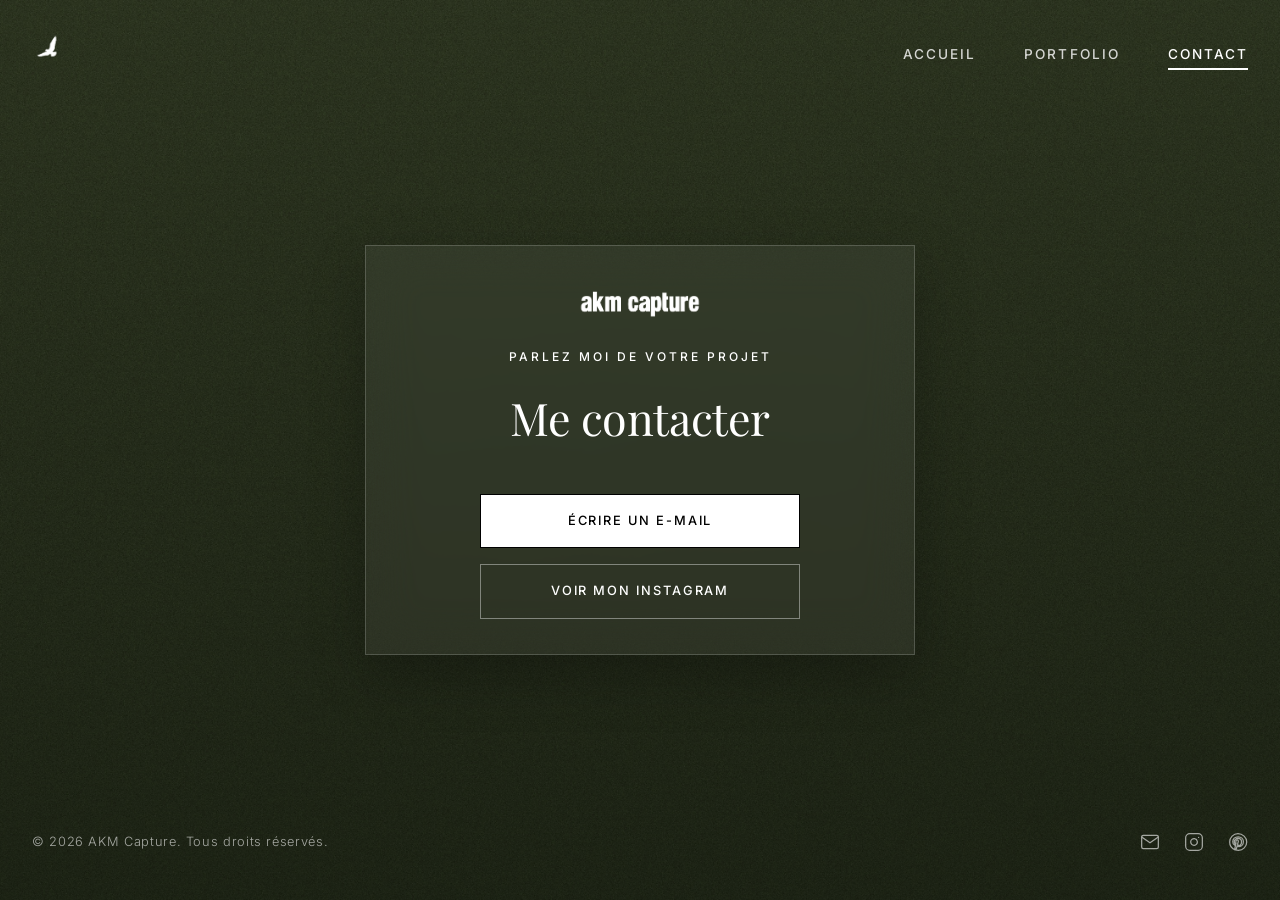
<file: contact.html>
<!DOCTYPE html>
<html lang="fr">
<head>
    <meta charset="UTF-8">
    <meta name="viewport" content="width=device-width, initial-scale=1.0">
    <title>Contact | AKM Capture </title>
    
    <!-- Intégration des polices : Playfair Display & Inter -->
    <link rel="preconnect" href="https://fonts.googleapis.com">
    <link rel="preconnect" href="https://fonts.gstatic.com" crossorigin>
    <link rel="icon" type="image/png" href="image/logos/logoblancSF.png">
    <link href="https://fonts.googleapis.com/css2?family=Inter:wght@300;400;500&family=Playfair+Display:ital,wght@0,400;0,600;1,400&display=swap" rel="stylesheet">
    
    <!-- Feuille de style dédiée -->
    <link rel="stylesheet" href="contact.css">
</head>
<body class="contact-body">

    <!-- En-tête (Header identique pour éviter tout décalage) -->
    <header class="main-header">
        <div class="header-container">
            <div class="header-logo">
    <a href="index.html" class="logo-link">
        <img src="image/logos/logoblancSF.png" alt="Logo AKM" class="logo-img">
    </a>
</div>

            <nav class="header-nav">
                <ul class="nav-list">
                    <li><a href="index.html" class="nav-item">Accueil</a></li>
                    <li><a href="portfolio.html" class="nav-item">Portfolio</a></li>
                    <li><a href="contact.html" class="nav-item active">Contact</a></li>
                </ul>
            </nav>

        </div>
    </header>

    <main class="contact-main">
        <div class="bg-overlay"></div>

        <!-- Conteneur de contact -->
        <div class="contact-card">
            <div class="contact-logo-container">
                <img src="image/logos/akmcapture.png" alt="Logo Contact" class="contact-card-logo">
            </div>
            <span class="contact-subtitle">Parlez moi de votre projet</span>
            <h1 class="contact-title">Me contacter</h1>
            <p class="contact-lead"> </p>
            
            <!-- Nouveaux boutons d'action -->
            <div class="contact-actions">
                <a href="azhrhn@outlook.com" class="btn-contact-primary">
                    Écrire un e-mail
                </a>
                <a href="https://www.instagram.com/akm.capture" target="_blank" rel="noopener noreferrer" class="btn-contact-secondary">
                    Voir mon Instagram
                </a>
            </div>
        </div>
    </main>

    <!-- Bas de page (Footer) -->
    <footer class="site-footer">
        <div class="footer-container">
            <!-- Crédit à gauche -->
            <p class="footer-credits">© 2026 AKM Capture. Tous droits réservés.</p>
            
            <!-- Raccourcis réseaux à droite -->
            <div class="footer-socials">
                <!-- E-mail -->
                <a href="mailto:azhrhn@outlook.com.com" class="footer-icon-link" aria-label="E-mail">
                    <svg xmlns="http://www.w3.org/2000/svg" viewBox="0 0 24 24" fill="none" stroke="currentColor" stroke-width="1.5" stroke-linecap="round" stroke-linejoin="round" class="svg-icon">
                        <path d="M4 4h16c1.1 0 2 .9 2 2v12c0 1.1-.9 2-2 2H4c-1.1 0-2-.9-2-2V6c0-1.1.9-2 2-2z"></path>
                        <polyline points="22,6 12,13 2,6"></polyline>
                    </svg>
                </a>
                
                <!-- Instagram -->
                <a href="https://instagram.com/akm.capture" target="_blank" rel="noopener noreferrer" class="footer-icon-link" aria-label="Instagram">
                    <svg xmlns="http://www.w3.org/2000/svg" viewBox="0 0 24 24" fill="none" stroke="currentColor" stroke-width="1.5" stroke-linecap="round" stroke-linejoin="round" class="svg-icon">
                        <rect x="2" y="2" width="20" height="20" rx="5" ry="5"></rect>
                        <path d="M16 11.37A4 4 0 1 1 12.63 8 4 4 0 0 1 16 11.37z"></path>
                        <line x1="17.5" y1="6.5" x2="17.51" y2="6.5"></line>
                    </svg>
                </a>
                
                <!-- Pinterest -->
                <a href="https://pinterest.com/azhrhn" target="_blank" rel="noopener noreferrer" class="footer-icon-link" aria-label="Pinterest">
                    <svg xmlns="http://www.w3.org/2000/svg" viewBox="0 0 24 24" fill="none" stroke="currentColor" stroke-width="1.5" stroke-linecap="round" stroke-linejoin="round" class="svg-icon">
                        <path d="M12 2C6.48 2 2 6.48 2 12c0 4.27 2.68 7.91 6.46 9.38-.09-.8-.17-2.02.04-2.89.18-.78 1.16-5.02 1.16-5.02s-.3-.59-.3-1.47c0-1.38.8-2.41 1.8-2.41.85 0 1.26.64 1.26 1.4 0 .85-.54 2.13-.82 3.31-.23.99.49 1.8 1.47 1.8 1.77 0 3.13-1.86 3.13-4.55 0-2.38-1.71-4.04-4.14-4.04-2.82 0-4.48 2.12-4.48 4.31 0 .85.33 1.77.74 2.27.08.1.09.18.06.28l-.27 1.12c-.04.18-.15.22-.34.13-1.25-.58-2.03-2.4-2.03-3.86 0-3.14 2.28-6.02 6.58-6.02 3.45 0 6.13 2.46 6.13 5.74 0 3.43-2.16 6.19-5.16 6.19-1.01 0-1.95-.52-2.27-1.14l-.62 2.36c-.22.86-.83 1.94-1.24 2.6 1.05.3 2.16.48 3.31.48 5.52 0 10-4.48 10-10S17.52 2 12 2z"></path>
                    </svg>
                </a>
            </div>
        </div>
    </footer>

</body>
</html>
</file>
<file: contact.css>
/* ==========================================================================
   1. VARIABLES & RESET (Identique à l'accueil et portfolio)
   ========================================================================== */
:root {
    --color-bg-light: #FDFBF7;       
    --color-text-dark: #ffffff;      
    --color-accent: #000000;         
    --color-accent-hover: #ffffff;
    --color-white: #FFFFFF;
    
    --font-serif: 'Playfair Display', Georgia, serif;
    --font-sans: 'Inter', system-ui, -apple-system, sans-serif;
    
    --transition-standard: all 0.4s cubic-bezier(0.25, 1, 0.5, 1);
}

* {
    box-sizing: border-box;
    margin: 0;
    padding: 0;
}

html, body {
    height: 100%;
    overflow: hidden;
}

body {
    background-color: var(--color-bg-light);
    color: var(--color-white);
    font-family: var(--font-sans);
    line-height: 1.6;
    -webkit-font-smoothing: antialiased;
}

a {
    text-decoration: none;
    color: inherit;
    transition: var(--transition-standard);
}

ul {
    list-style: none;
}

/* ==========================================================================
   2. EN-TÊTE (HEADER - Cohérence visuelle)
   ========================================================================== */
.main-header {
    position: absolute;
    top: 0;
    left: 0;
    width: 100%;
    z-index: 100;
    background-color: transparent;
}

.header-container {
    max-width: 1400px;
    margin: 0 auto;
    padding: 2rem;
    display: flex;
    justify-content: space-between;
    align-items: center;
}

.logo-link {
    font-family: var(--font-serif);
    font-size: 1.4rem;
    font-weight: 600;
    letter-spacing: -0.01em;
    color: var(--color-white);
}

.nav-list {
    display: flex;
    gap: 3rem;
}

.nav-item {
    font-size: 0.85rem;
    font-weight: 500;
    text-transform: uppercase;
    letter-spacing: 0.15em;
    color: var(--color-white);
    opacity: 0.8;
    position: relative;
    padding-bottom: 0.5rem;
}

.nav-item:hover,
.nav-item.active {
    opacity: 1;
}

.nav-item::after {
    content: '';
    position: absolute;
    bottom: 0;
    left: 0;
    width: 0;
    height: 1.5px;
    background-color: var(--color-white);
    transition: var(--transition-standard);
}

.nav-item:hover::after,
.nav-item.active::after {
    width: 100%;
}

.header-socials {
    display: flex;
    align-items: center;
}

.social-link {
    color: var(--color-white);
    opacity: 0.8;
    display: flex;
    align-items: center;
}

.social-link:hover {
    color: var(--color-accent);
    opacity: 1;
    transform: translateY(-2px);
}

.svg-icon {
    width: 20px;
    height: 20px;
}

/* ==========================================================================
   3. STRUCTURE DE FOND
   ========================================================================== */
.contact-main {
    position: relative;
    height: 100vh;
    width: 100%;
    display: flex;
    align-items: center;
    justify-content: center;
    background-image: url('image/logos/ban3.jpg');
    background-size: cover;
    background-position: center;
    background-repeat: no-repeat;
    padding: 0 1.5rem;
}

.bg-overlay {
    position: absolute;
    top: 0;
    left: 0;
    width: 100%;
    height: 100%;
    background: linear-gradient(180deg, rgba(47, 34, 27, 0.45) 0%, rgba(20, 14, 11, 0.6) 100%);
    z-index: 1;
}

/* ==========================================================================
   4. CARTE DE CONTACT
   ========================================================================== */
.contact-card {
    position: relative;
    z-index: 2;
    /* Effet Liquid Glass (verre translucide très léger) */
    background: rgba(255, 255, 255, 0.06); 
    backdrop-filter: blur(25px);            /* Floutage renforcé pour l'effet liquide/verre */
    -webkit-backdrop-filter: blur(25px);
    border: 1px solid rgba(255, 255, 255, 0.18); /* Reflet brillant sur la bordure */
    box-shadow: 0 20px 50px 0 rgba(0, 0, 0, 0.25); /* Ombre douce pour décoller la carte du fond */
    
    padding: 2.2rem 1.5rem;
    margin-top: 0 !important;
    max-width: 550px;
    width: 100%;
    text-align: center;
}

.contact-subtitle {
    font-size: 0.75rem;
    font-weight: 500;
    text-transform: uppercase;
    letter-spacing: 0.25em;
    color: var(--color-white);
    margin-bottom: 1rem;
    display: block;
}

.contact-title {
    font-family: var(--font-serif);
    font-size: clamp(2rem, 4vw, 2.8rem);
    font-weight: 400;
    margin-bottom: 1.5rem;
    letter-spacing: -0.01em;
}

.contact-lead {
    font-size: 0.95rem;
    font-weight: 300;
    line-height: 1.7;
    margin-bottom: 2.5rem;
    opacity: 0.85;
}

/* ==========================================================================
   5. NOUVEAUX STYLES DES BOUTONS
   ========================================================================== */
.contact-actions {
    display: flex;
    flex-direction: column;
    gap: 1rem;
    width: 100%;
    max-width: 320px;
    margin: 0 auto;
}

/* Bouton principal (E-mail) */
.btn-contact-primary {
    display: block;
    background-color: var(--color-white);
    color: var(--color-accent);
    padding: 1rem;
    font-size: 0.8rem;
    font-weight: 500;
    text-transform: uppercase;
    letter-spacing: 0.15em;
    border: 1px solid var(--color-accent);
    transition: var(--transition-standard);
}

.btn-contact-primary:hover {
    background-color: var(--color-accent-hover);
    border-color: var(--color-accent-hover);
    transform: translateY(-2px);
}

/* Bouton secondaire (Instagram) */
.btn-contact-secondary {
    display: block;
    background-color: transparent;
    color: var(--color-white);
    padding: 1rem;
    font-size: 0.8rem;
    font-weight: 500;
    text-transform: uppercase;
    letter-spacing: 0.15em;
    border: 1px solid rgba(255, 255, 255, 0.4);
    transition: var(--transition-standard);
}

.btn-contact-secondary:hover {
    background-color: rgba(255, 255, 255, 0.1);
    border-color: var(--color-white);
    transform: translateY(-2px);
}

/* ==========================================================================
   6. RESPONSIVE DESIGN
   ========================================================================== */
@media (max-width: 768px) {
    .header-container {
        padding: 1.5rem;
    }

    .nav-list {
        gap: 1.5rem;
    }

    .nav-item {
        font-size: 0.75rem;
        letter-spacing: 0.1em;
    }

    .contact-card {
        padding: 3rem 2rem;
    }
}

@media (max-width: 480px) {
    .header-container {
        flex-direction: column;
        gap: 1rem;
        text-align: center;
    }

    .main-header {
        background-color: rgba(47, 34, 27, 0.15);
        padding-bottom: 0.5rem;
    }

    .contact-card {
        padding: 2.5rem 1.5rem;
        margin-top: 4rem; 
    }

    .contact-title {
        font-size: 1.8rem;
    }
}

/* ==========================================================================
   7. STYLE DU BAS DE PAGE (FOOTER)
   ========================================================================== */
.site-footer {
    background-color: var(--color-bg-light);
    border-top: 1px solid rgba(47, 34, 27, 0.08);
    padding: 3rem 2rem;
    width: 100%;
}

.site-footer .footer-container {
    max-width: 1400px;
    margin: 0 auto;
    display: flex;
    justify-content: space-between;
    align-items: center;
}

.footer-credits {
    font-size: 0.8rem;
    font-weight: 300;
    letter-spacing: 0.05em;
    color: var(--color-text-dark);
    opacity: 0.7;
}

.footer-socials {
    display: flex;
    gap: 1.5rem;
    align-items: center;
}

.footer-icon-link {
    color: var(--color-text-dark);
    opacity: 0.7;
    display: flex;
    align-items: center;
    transition: var(--transition-standard);
}

.footer-icon-link:hover {
    color: var(--color-accent);
    opacity: 1;
    transform: translateY(-2px);
}

/* --------------------------------------------------------------------------
   Cas spécifique : Page de Contact (Superposition transparente absolue)
   -------------------------------------------------------------------------- */
.contact-body .site-footer {
    position: absolute;
    bottom: 0;
    left: 0;
    width: 100%;
    background-color: transparent;
    border-top: none;
    z-index: 10;
}

.contact-body .footer-credits {
    color: var(--color-white);
    opacity: 0.6;
}

.contact-body .footer-icon-link {
    color: var(--color-white);
    opacity: 0.6;
}

.contact-body .footer-icon-link:hover {
    color: var(--color-accent);
    opacity: 1;
}

/* --------------------------------------------------------------------------
   Version Responsive du Footer
   -------------------------------------------------------------------------- */
@media (max-width: 768px) {
    .site-footer {
        padding: 2.5rem 1.5rem;
    }
    
    .site-footer .footer-container {
        flex-direction: column;
        gap: 1.5rem;
        text-align: center;
    }
    
    /* Pour la page contact sur mobile, on laisse respirer l'espace */
    .contact-body .site-footer {
        position: absolute;
        bottom: 1rem;
    }
}

/* Style du lien du logo */
.logo-link {
    display: inline-flex;
    align-items: center;
}

/* Ajustement de l'image du logo */
.logo-img {
    height: 35px;      /* Modifiez cette hauteur (ex: 35px, 40px, 50px) pour l'ajuster à votre logo */
    width: auto;       /* Conserve les proportions d'origine de l'image */
    display: block;
    transition: var(--transition-standard);
}

/* Effet discret au survol du logo (bouton cliquable) */
.logo-link:hover .logo-img {
    opacity: 0.8;      /* Légère transparence */
    transform: scale(1.03); /* Très léger agrandissement */
}

/* Correction spécifique pour le centrage parfait sur téléphone */
@media (max-width: 480px) {
    .contact-card {
        margin-top: -4rem !important; /* Tire la carte vers le haut pour compenser l'en-tête */
        padding: 2rem 1.5rem !important; /* Rend la carte légèrement plus compacte sur petit écran */
    }
}

/* Rend la bande du menu (Header) 100% transparente sans démarcation sur téléphone */
@media (max-width: 480px) {
    .main-header,
    .site-header {
        background-color: transparent !important; /* Enlève la couleur de fond */
        background: none !important;              /* Enlève tout dégradé éventuel */
    }
}

/* Aligne le logo et le menu sur la même ligne horizontale sur téléphone */
@media (max-width: 480px) {
    .header-container {
        flex-direction: row !important;         /* Force l'alignement sur une seule ligne */
        justify-content: space-between !important; /* Place le logo à gauche et le menu à droite */
        align-items: center !important;
        padding: 1rem 1.5rem !important;        /* Réduit l'espace intérieur en hauteur */
    }

    .nav-list,
    .nav-menu ul {
        gap: 1rem !important;                   /* Réduit l'espace entre Accueil, Portfolio et Contact */
    }

    .nav-item,
    .nav-link {
        font-size: 0.72rem !important;          /* Rend l'écriture légèrement plus compacte pour tenir sur une ligne */
    }
}

/* ==========================================================================
   LOGO À L'INTÉRIEUR DE LA CARTE DE CONTACT
   ========================================================================== */
.contact-logo-container {
    display: flex;
    justify-content: center;
    margin-bottom: 1.5rem;         /* Crée un espace aéré sous le logo */
}

.contact-card-logo {
    width: 170px;                   /* Ajustez cette largeur pour agrandir ou rétrécir le logo dans la carte */
    height: auto;
    display: block;
    filter: brightness(0) invert(1); /* Force le logo en blanc pour ressortir sur la carte */
}
</file>
